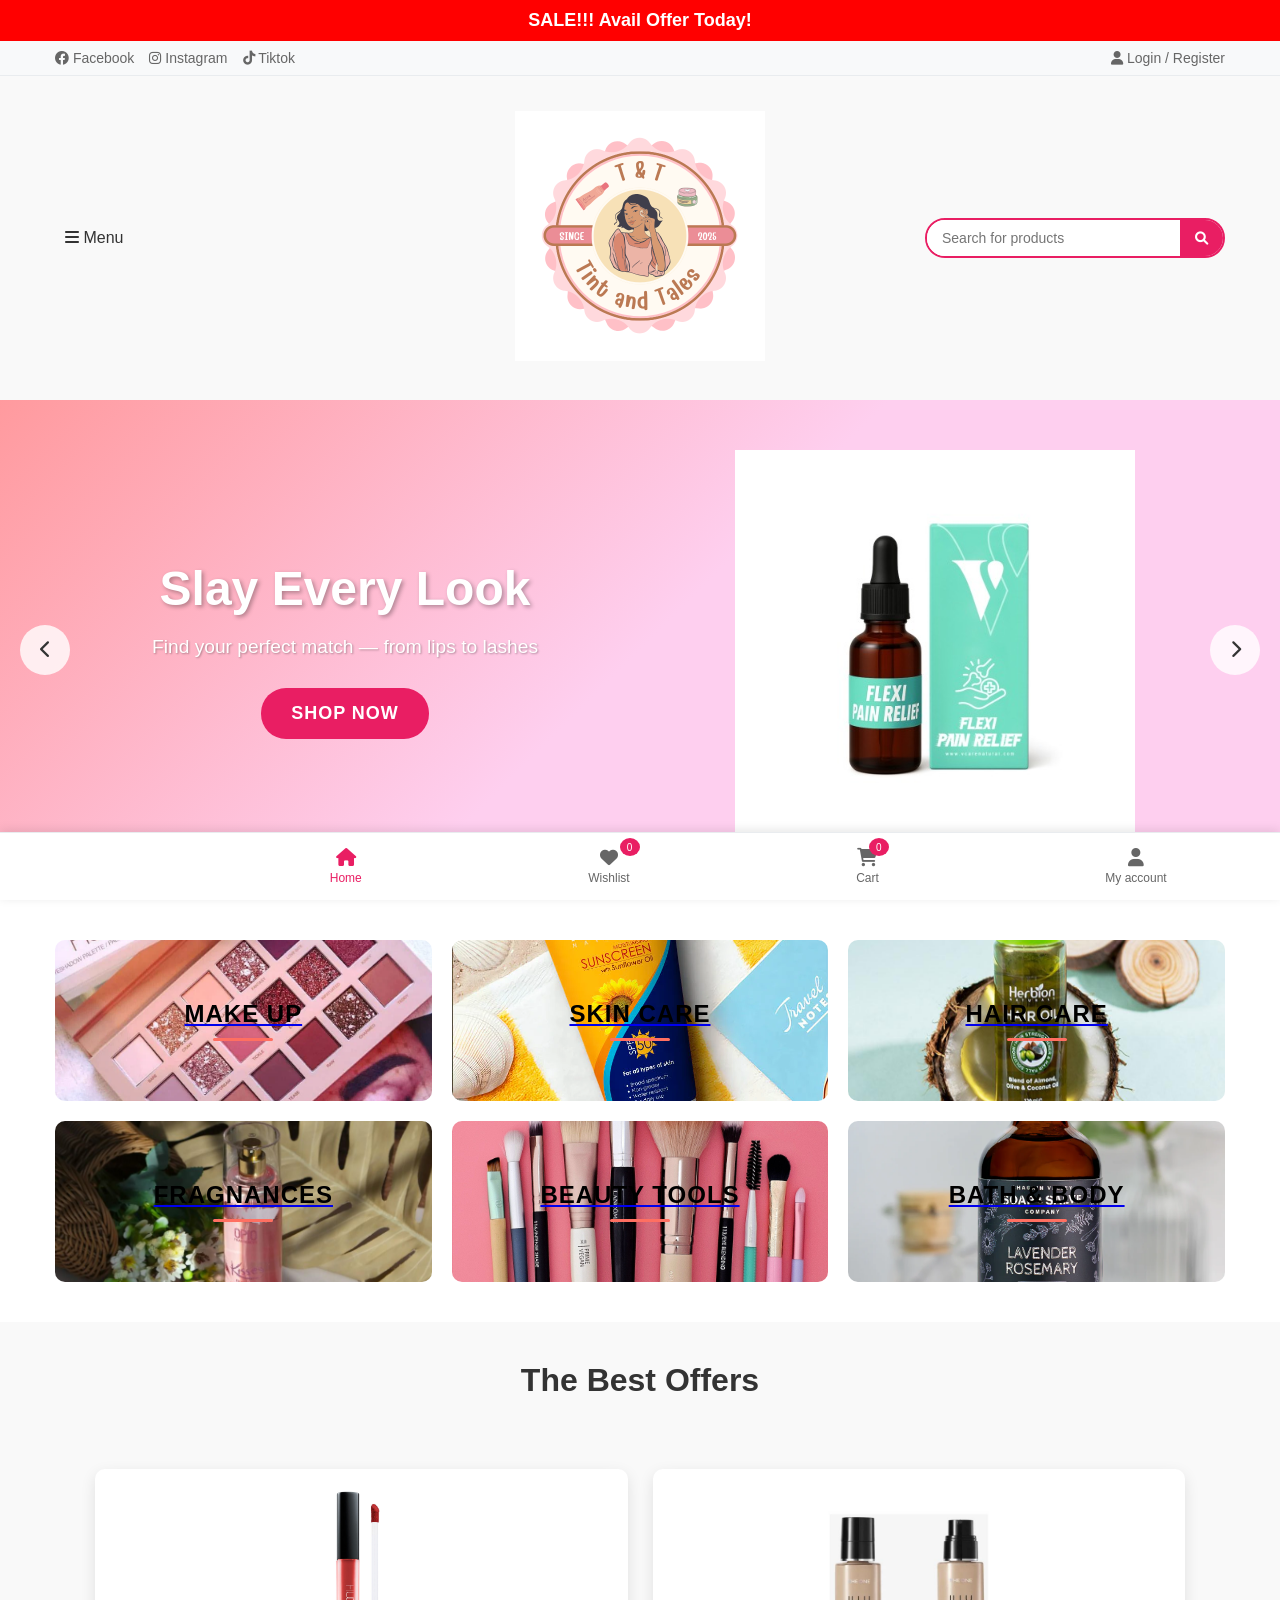
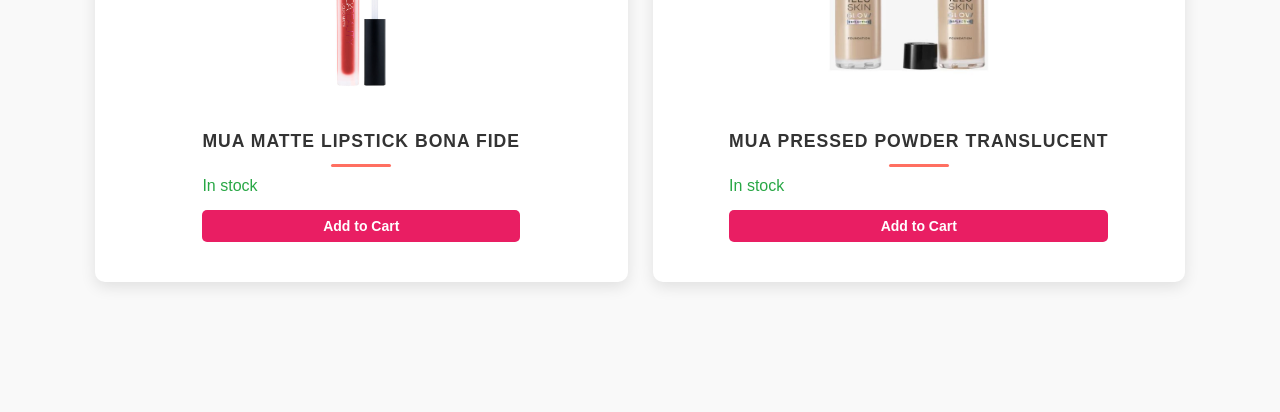
<file: index.html>
<!DOCTYPE html>
<html lang="en">
<head>
    <meta charset="UTF-8">
    <meta name="viewport" content="width=device-width, initial-scale=1.0">
    <title>Shop Online Makeup, cosmetic, Skincare & Beauty Products – Tint&Tales.pk</title>
    <link rel="stylesheet" href="style.css">
    <script src="https://accounts.google.com/gsi/client" async defer></script>

    <link href="https://fonts.googleapis.com/css2?family=Open+Sans:wght@300;400;600;700&family=Lexend+Deca:wght@300;400;500;600&display=swap" rel="stylesheet">
    <link rel="stylesheet" href="https://cdnjs.cloudflare.com/ajax/libs/font-awesome/6.0.0/css/all.min.css">
</head>
<style>
  .background-video {
  position: fixed;
  top: 0;
  left: 0;
  width: 100%;
  height: 100%;
  object-fit: cover;
  z-index: -1;
}
.top-banner {
  background-color: red;
  color: white;
  text-align: center;
  padding: 10px;
  font-weight: bold;
  font-size: 18px;
}

.blinking {
  animation: blink 1s infinite;
}

@keyframes blink {
  0%   { opacity: 1; }
  50%  { opacity: 0; }
  100% { opacity: 1; }
}
.header-center {
    text-align: center;
    padding: 20px 0;
}


.site-logo:hover {
    transform: scale(1.05) rotate(-2deg);
}

h3 {
    font-size: 24px;
    font-weight: 700;
    color: black;
    text-align: center;
    margin: 20px 0;
    text-transform: uppercase;
    letter-spacing: 1px;
    position: relative;
}

h3::after {
    content: '';
    display: block;
    width: 60px;
    height: 3px;
    background-color: #ff6f61;
    margin: 10px auto 0;
    border-radius: 2px;
}

</style>

   
<body>
    <video class="background-video" autoplay muted loop>
  <source src="1776306-uhd_1408_1920_25fps.mp4" type="video/mp4">
</video>
    <!-- Header -->
     <div class="top-banner blinking">
  SALE!!! Avail Offer Today!
</div>
    <header class="header">
        <div class="top-bar">
            <div class="container">
                <div class="social-links">
                    <a href="https://www.facebook.com/" target="_blank" class="social-link"><i class="fab fa-facebook"></i> Facebook</a>
                    <a href="https://www.instagram.com/" target="_blank" class="social-link"><i class="fab fa-instagram"></i> Instagram</a>
                    <a href="https://www.tiktok.com/" target="_blank" class="social-link"><i class="fab fa-tiktok"></i> Tiktok</a>
                </div>
                <div class="top-right">
                    <a href="login.html" class="login-link" id="loginRegisterBtn"><i class="fas fa-user"></i> <span id="userStatus">Login / Register</span></a>
                </div>
            </div>
        </div>
        
        <div class="main-header">
            <div class="container">
                <div class="header-left">
                    <button class="menu-btn" id="menuToggle"><i class="fas fa-bars"></i> Menu</button>
                </div>
                
                <div class="header-center">
                 <a href="index.html" class="logo">
                 <img src="T & T (1).png" style="width: 250px; height: auto;" alt="Tint&Tales.pk" class="site-logo">
                 </a>
                   </div>

                
                <div class="header-right">
                    <div class="search-container">
                        <input type="text" placeholder="Search for products" class="search-input" id="searchInput">
                        <button class="search-btn" id="searchBtn"><i class="fas fa-search"></i></button>
                    </div>
                </div>
            </div>
        </div>
    </header>

    <!-- Mobile Menu Overlay -->
    <div class="menu-overlay" id="menuOverlay">
        <div class="menu-content">
            <div class="menu-header">
                <h3>Menu</h3>
                <button class="menu-close" id="menuClose"><i class="fas fa-times"></i></button>
            </div>
            <nav class="menu-nav">
                <ul>
                    
                    <li><a href="makeup.html" data-category="makeup">Makeup</a></li>
                    <li><a href="skincare.html" data-category="skincare">Skincare</a></li>
                    <li><a href="fragrances.html" data-category="fragrances">Fragrances</a></li>
                    <li><a href="haircare.html" data-category="haircare">Hair Care</a></li>
                    <li><a href="beautytools.html" data-category="tools">Beauty Tools</a></li>
                    <li><a href="bathnbody.html" data-category="bath">Bath & Body</a></li>
                </ul>
               
            </nav>
        </div>
    </div>

    <!-- Hero Section -->
    <section class="hero">
        <div class="hero-slide active">
            <div class="hero-content">
                <h1>Slay Every Look</h1>
                <p>Find your perfect match — from lips to lashes</p>
                <button class="cta-btn">Shop Now</button>
            </div>
            <div class="hero-image">
                <img src="product_image_1.jpg" alt="Beauty Products">
            </div>
        </div>
        
        <div class="hero-slide">
            <div class="hero-content">
                <h1>Makeup Revolution – Beauty Without Limits</h1>
                <p>from flawless foundations to bold palettes</p>
                <button class="cta-btn">Shop Now</button>
            </div>
            <div class="hero-image">
                <img src="product_image_2.jpg" alt="Makeup Products">
            </div>
        </div>
        
        <div class="hero-slide">
            <div class="hero-content">
                <h1>Kiss-Ready Shades</h1>
                <p>Perfect lips for every occasion</p>
                <button class="cta-btn">Shop Now</button>
            </div>
            <div class="hero-image">
                <img src="product_image_3.jpg" alt="Lip Products">
            </div>
        </div>
        
        <div class="hero-controls">
            <button class="hero-prev"><i class="fas fa-chevron-left"></i></button>
            <button class="hero-next"><i class="fas fa-chevron-right"></i></button>
        </div>
        
        <div class="hero-dots">
            <span class="dot active" data-slide="0"></span>
            <span class="dot" data-slide="1"></span>
            <span class="dot" data-slide="2"></span>
        </div>
    </section>

    <!-- Brand Banners -->
<section class="brand-banners">
    <div class="container">
        <div class="brand-grid">
            <div class="brand-item" style="background-image: url('makeupimages/51795522_2258669861063559_7660750771499040768_n_aa85d74b-9cf8-416d-bbde-fbdd8136d64c.webp'); background-size: cover; background-position: center;">
    <a href="makeup.html">
        <h3>Make Up</h3>
    </a>
</div>
            <div class="brand-item" style="background-image: url('skincareimages/7thSunscreenFront.webp'); background-size: cover; background-position: center;">
    <a href="skincare.html">
        <h3>Skin Care</h3>
    </a>
</div>

            <div class="brand-item" style="background-image: url('haircareimages/coconut-hair-oil.jpg'); background-size: cover; background-position: center;">
                <a href="haircare.html">
                    <h3>Hair Care</h3>
                </a>
            </div>
            <div class="brand-item" style="background-image: url('fragrancesimages/Opio-Kisses-Body-Mist-250ml-2.jpg'); background-size: cover; background-position: center;">
                <a href="fragrances.html">
                    <h3>Fragnances</h3>
                </a>
            </div>
            <div class="brand-item" style="background-image: url('beautytoolsimages/premium-10-piece-makeup-brushes-set-professional-quality-lotshoppk-195343.jpg'); background-size: cover; background-position: center;">
                <a href="beautytools.html">
                    <h3>Beauty Tools</h3>
                </a>
            </div>
              <div class="brand-item" style="background-image: url('LavendarRosemaryBathOil-1.webp'); background-size: cover; background-position: center;">
                <a href="bathnbody.html">
                    <h3>Bath & Body</h3>
                </a>
            </div>
        </div>
    </div>
</section>


    <!-- Product Sections -->
    <main class="main-content">
        <div class="container">
            <!-- The Best Offers -->
            <section class="product-section">
                <h2>The Best Offers</h2>
                <div class="product-grid">
                    <div class="product-card" data-product-id="1" data-category="skincare" data-brand="vcare">
                        <div class="product-image">
                            <img src="makeupimages/LIQUID-MATTE-PACKSHOT-MISS-AMERICA.jpg" alt="lipstick">
                        </div>
                        <div class="product-info">
                            <h3>MUA Matte Lipstick Bona Fide</h3>
                            <p class="stock-status">In stock</p>
                            <div class="product-actions">
                                <button class="add-to-cart-btn" data-product-id="1">Add to Cart</button>
                            </div>
                        </div>
                    </div>
                    
                    <div class="product-card" data-product-id="2" data-category="skincare" data-brand="vcare">
                        <div class="product-image">
                            <img src="product_image_2.jpg" alt="Vcare Natural Radiance Pack">
                        </div>
                        <div class="product-info">
                            <h3>MUA Pressed Powder Translucent</h3>
                            <p class="stock-status">In stock</p>
                            <div class="product-actions">
                                <button class="add-to-cart-btn" data-product-id="2">Add to Cart</button>
                            </div>
                        </div>
                    </div>
                </div>
            </section>

            

    <!-- Bottom Navigation -->
<nav class="bottom-nav">
<div >

</div>
<a href="index.html" class="nav-item active" id="homeNav">
<i class="fas fa-home"></i>
<span>Home</span></a>

    <div class="nav-item" id="wishlistNav">
<i class="fas fa-heart"></i>
<span>Wishlist</span>
<span id="wishlistBadge" class="badge">0</span>
</div>

<div class="nav-item" id="cartNav">
<i class="fas fa-shopping-cart"></i>
<span>Cart</span>
<span class="badge" id="cartBadge">0</span>
</div>
<a href="login.html" class="nav-item" id="accountNav">
<i class="fas fa-user"></i>
<span>My account</span></a>

</nav>

    <!-- Login Modal -->
    <!-- Login Modal -->
<div class="modal" id="loginModal">
    <div class="modal-content">
        <div class="modal-header">
            <h3>Login</h3>
            <button class="modal-close" data-modal="loginModal"><i class="fas fa-times"></i></button>
        </div>
        <form id="loginForm">
            <div class="form-group">
                <label for="loginEmail">Email:</label>
                <input type="email" id="loginEmail" required>
            </div>
            <div class="form-group">
                <label for="loginPassword">Password:</label>
                <input type="password" id="loginPassword" required>
            </div>
            <button type="submit" class="btn-primary">Login</button>
            <p class="form-footer">Don't have an account? <a href="#" id="showRegister">Register here</a></p>
        </form>

        <!-- Divider -->
        <div style="text-align: center; margin: 15px 0;">OR</div>

        <!-- Google Login Button -->
        <div style="text-align: center;">
            <div id="g_id_onload"
                data-client_id="YOUR_GOOGLE_CLIENT_ID"
                data-callback="handleGoogleLogin"
                data-auto_prompt="false">
            </div>

            <div class="g_id_signin"
                data-type="standard"
                data-size="large"
                data-theme="outline"
                data-text="sign_in_with"
                data-shape="rectangular"
                data-logo_alignment="left">
            </div>
        </div>
    </div>
</div>


    <!-- Register Modal -->
    <div class="modal" id="registerModal">
        <div class="modal-content">
            <div class="modal-header">
                <h3>Register</h3>
                <button class="modal-close" data-modal="registerModal"><i class="fas fa-times"></i></button>
            </div>
            <form id="registerForm">
                <div class="form-group">
                    <label for="registerName">Full Name:</label>
                    <input type="text" id="registerName" required>
                </div>
                <div class="form-group">
                    <label for="registerEmail">Email:</label>
                    <input type="email" id="registerEmail" required>
                </div>
                <div class="form-group">
                    <label for="registerPhone">Phone:</label>
                    <input type="tel" id="registerPhone" required>
                </div>
                <div class="form-group">
                    <label for="registerAddress">Address:</label>
                    <textarea id="registerAddress" required></textarea>
                </div>
                <div class="form-group">
                    <label for="registerPassword">Password:</label>
                    <input type="password" id="registerPassword" required>
                </div>
                <div class="form-group">
                    <label for="registerConfirmPassword">Confirm Password:</label>
                    <input type="password" id="registerConfirmPassword" required>
                </div>
                <button type="submit" class="btn-primary">Register</button>
                <p class="form-footer">Don't have an account? <a href="#" id="showRegister">Register here</a></p>

<!-- Google Sign-In Button -->
<div style="margin-top: 20px; text-align: center;">
    <div id="g_id_onload"
         data-client_id="YOUR_GOOGLE_CLIENT_ID"
         data-callback="handleGoogleLogin"
         data-auto_prompt="false">
    </div>

    <div class="g_id_signin"
         data-type="standard"
         data-size="large"
         data-theme="outline"
         data-text="sign_in_with"
         data-shape="rectangular"
         data-logo_alignment="left">
    </div>
</div>

            </form>
        </div>
    </div>

   

    <!-- Cart Modal -->
    <div class="modal" id="cartModal">
        <div class="modal-content">
            <div class="modal-header">
                <h3>Shopping Cart</h3>
                <button class="modal-close" data-modal="cartModal"><i class="fas fa-times"></i></button>
            </div>
            <div class="cart-content">
                <div id="cartItems"></div>
                <div class="cart-total">
                    <h4>Total: ₨ <span id="cartTotal">0</span></h4>
                </div>
                <div class="cart-actions">
                    <button class="btn-primary" id="checkoutBtn">Checkout</button>
                    <button class="btn-secondary" id="clearCartBtn">Clear Cart</button>
                </div>
            </div>
        </div>
    </div>
<!-- Wishlist Modal -->
<div class="modal" id="wishlistModal">
  <div class="modal-content">
    <div class="modal-header">
      <h3>My Wishlist</h3>
      <button class="modal-close" onclick="closeModal('wishlistModal')"><i class="fas fa-times"></i></button>
    </div>
    <div class="wishlist-content">
      <div id="wishlistItems" class="cart-items"></div>
    </div>
  </div>
</div>


    <!-- My Account Modal -->
    <div class="modal" id="accountModal">
        <div class="modal-content">
            <div class="modal-header">
                <h3>My Account</h3>
                <button class="modal-close" data-modal="accountModal"><i class="fas fa-times"></i></button>
            </div>
            <div class="account-content">
                <div id="accountInfo"></div>
                <div class="account-actions">
                    <button class="btn-secondary" id="logoutBtn">Logout</button>
                </div>
            </div>
        </div>
    </div>

    <!-- Search Results Modal -->
    <div class="modal" id="searchModal">
        <div class="modal-content">
            <div class="modal-header">
                <h3>Search Results</h3>
                <button class="modal-close" data-modal="searchModal"><i class="fas fa-times"></i></button>
            </div>
            <div class="search-content">
                <div id="searchResults"></div>
            </div>
        </div>
    </div>
    
    <script src="script.js"></script>
</body>
</html>
</file>
<file: style.css>
.product-grid {
    display: grid;
    grid-template-columns: repeat(auto-fit, minmax(250px, 1fr));
    gap: 20px;
    padding: 40px;
}

.product-card {
    background-color: #fff;
    border-radius: 10px;
    box-shadow: 0 4px 10px rgba(0, 0, 0, 0.1);
    overflow: hidden;
    padding: 20px;
    transition: transform 0.2s;
    display: flex;
    flex-direction: column;
    align-items: center;
}

.product-card:hover {
    transform: translateY(-5px);
}

.product-card img {
    max-width: 100%;
    height: 180px;
    object-fit: contain;
    margin-bottom: 15px;
}

.product-card h3 {
    font-size: 1.1em;
    margin-bottom: 10px;
    text-align: center;
}

.product-card p {
    font-size: 1em;
    color: #28a745;
    margin-bottom: 10px;
}

.add-to-cart-btn {
    padding: 10px 20px;
    background-color: #ff4081;
    color: white;
    border: none;
    border-radius: 5px;
    cursor: pointer;
    transition: background-color 0.3s;
}

.add-to-cart-btn:hover {
    background-color: #e73370;
}
/* Reset and Base Styles */
* {
    margin: 0;
    padding: 0;
    box-sizing: border-box;
}



.container {
    max-width: 1200px;
    margin: 0 auto;
    padding: 0 15px;
}

/* Header Styles */
body {
    font-family: Arial, sans-serif;
    background-color: #f9f9f9;
    margin: 0;
    padding: 0;
}

header h1 {
    text-align: center;
    margin-top: 20px;
    font-size: 2em;
    color: #444;
}

.top-bar {
    background: #f8f9fa;
    padding: 8px 0;
    border-bottom: 1px solid #e9ecef;
}

.top-bar .container {
    display: flex;
    justify-content: space-between;
    align-items: center;
}

.social-links {
    display: flex;
    gap: 15px;
}

.social-link {
    color: #666;
    text-decoration: none;
    font-size: 14px;
    transition: color 0.3s;
}

.social-link:hover {
    color: #e91e63;
}

.login-link {
    color: #666;
    text-decoration: none;
    font-size: 14px;
    transition: color 0.3s;
}

.login-link:hover {
    color: #e91e63;
}

.main-header {
    padding: 15px 0;
}

.main-header .container {
    display: flex;
    align-items: center;
    justify-content: space-between;
}

.header-left {
    flex: 1;
}

.menu-btn {
    background: none;
    border: none;
    font-size: 16px;
    color: #333;
    cursor: pointer;
    padding: 10px;
    border-radius: 5px;
    transition: background-color 0.3s;
}

.menu-btn:hover {
    background-color: #f8f9fa;
}

.header-center {
    flex: 1;
    text-align: center;
}

.logo img {
    height: 50px;
    width: auto;
}

.header-right {
    flex: 1;
    display: flex;
    justify-content: flex-end;
}

.search-container {
    display: flex;
    border: 2px solid #e91e63;
    border-radius: 25px;
    overflow: hidden;
    max-width: 300px;
    width: 100%;
}

.search-input {
    flex: 1;
    padding: 10px 15px;
    border: none;
    outline: none;
    font-size: 14px;
}

.search-btn {
    background: #e91e63;
    color: white;
    border: none;
    padding: 10px 15px;
    cursor: pointer;
    transition: background-color 0.3s;
}

.search-btn:hover {
    background: #c2185b;
}
/* Wishlist Modal Styling */
.wishlist-content {
  padding: 20px;
}

.wishlist-item {
  display: flex;
  align-items: center;
  justify-content: space-between;
  margin-bottom: 15px;
  padding: 10px;
  border-bottom: 1px solid #eee;
}

.wishlist-item img {
  width: 60px;
  height: 60px;
  object-fit: cover;
  border-radius: 6px;
  margin-right: 15px;
}

.wishlist-item h4 {
  margin: 0;
  font-size: 1rem;
}

.wishlist-item p {
  margin: 5px 0;
  color: #28a745;
  font-weight: bold;
}

.wishlist-item button {
  background-color: #ff4081;
  color: #fff;
  border: none;
  padding: 6px 12px;
  border-radius: 4px;
  cursor: pointer;
}

.wishlist-item button:hover {
  background-color: #e73370;
}
.badge {
  background-color: crimson;
  color: white;
  border-radius: 50%;
  padding: 2px 7px;
  font-size: 12px;
  margin-left: 5px;
}


.badge {
  background-color: #ff4081;
  color: white;
  border-radius: 50%;
  padding: 5px 10px;
  font-size: 0.8em;
  margin-left: 5px;
}

/* Hero Section */
.hero {
    position: relative;
    height: 500px;
    overflow: hidden;
    background: linear-gradient(135deg, #ff9a9e 0%, #fecfef 50%, #fecfef 100%);
}

.hero-slide {
    position: absolute;
    top: 0;
    left: 0;
    width: 100%;
    height: 100%;
    display: flex;
    align-items: center;
    opacity: 0;
    transition: opacity 0.5s ease-in-out;
    padding: 0 50px;
}

.hero-slide.active {
    opacity: 1;
}

.hero-content {
    flex: 1;
    color: white;
    text-align: center;
    z-index: 2;
}

.hero-content h1 {
    font-size: 3rem;
    font-weight: 700;
    margin-bottom: 20px;
    text-shadow: 2px 2px 4px rgba(0,0,0,0.3);
}

.hero-content p {
    font-size: 1.2rem;
    margin-bottom: 30px;
    text-shadow: 1px 1px 2px rgba(0,0,0,0.3);
}

.cta-btn {
    background: #e91e63;
    color: white;
    border: none;
    padding: 15px 30px;
    font-size: 18px;
    font-weight: 600;
    border-radius: 25px;
    cursor: pointer;
    transition: all 0.3s;
    text-transform: uppercase;
    letter-spacing: 1px;
}

.cta-btn:hover {
    background: #c2185b;
    transform: translateY(-2px);
    box-shadow: 0 5px 15px rgba(233, 30, 99, 0.4);
}

.hero-image {
    flex: 1;
    display: flex;
    justify-content: center;
    align-items: center;
}

.hero-image img {
    max-width: 100%;
    max-height: 400px;
    object-fit: contain;
}

.hero-controls {
    position: absolute;
    top: 50%;
    transform: translateY(-50%);
    width: 100%;
    display: flex;
    justify-content: space-between;
    padding: 0 20px;
    z-index: 3;
}

.hero-prev,
.hero-next {
    background: rgba(255,255,255,0.8);
    border: none;
    width: 50px;
    height: 50px;
    border-radius: 50%;
    cursor: pointer;
    font-size: 18px;
    color: #333;
    transition: all 0.3s;
}

.hero-prev:hover,
.hero-next:hover {
    background: white;
    transform: scale(1.1);
}

.hero-dots {
    position: absolute;
    bottom: 20px;
    left: 50%;
    transform: translateX(-50%);
    display: flex;
    gap: 10px;
    z-index: 3;
}

.dot {
    width: 12px;
    height: 12px;
    border-radius: 50%;
    background: rgba(255,255,255,0.5);
    cursor: pointer;
    transition: background 0.3s;
}

.dot.active {
    background: white;
}

/* Brand Banners */
.brand-banners {
    padding: 40px 0;
    background: white;
}

.brand-grid {
    display: grid;
    grid-template-columns: repeat(auto-fit, minmax(300px, 1fr));
    gap: 20px;
}

.brand-item {
    background: linear-gradient(135deg, #667eea 0%, #764ba2 100%);
    color: white;
    padding: 40px 20px;
    text-align: center;
    border-radius: 10px;
    transition: transform 0.3s;
}

.brand-item:hover {
    transform: translateY(-5px);
}

.brand-item h3 {
    font-size: 1.5rem;
    font-weight: 600;
}

/* Main Content */
.main-content {
    padding: 40px 0;
}

.product-section {
    margin-bottom: 50px;
}

.product-section h2 {
    font-size: 2rem;
    font-weight: 600;
    margin-bottom: 30px;
    color: #333;
    text-align: center;
}

.product-grid {
    display: grid;
    grid-template-columns: repeat(auto-fit, minmax(280px, 1fr));
    gap: 25px;
}

.product-card {
    background: white;
    border-radius: 10px;
    overflow: hidden;
    box-shadow: 0 5px 15px rgba(0,0,0,0.1);
    transition: all 0.3s;
}

.product-card:hover {
    transform: translateY(-5px);
    box-shadow: 0 10px 25px rgba(0,0,0,0.15);
}

.product-image {
    height: 200px;
    overflow: hidden;
}

.product-image img {
    width: 100%;
    height: 100%;
    object-fit: cover;
    transition: transform 0.3s;
}

.product-card:hover .product-image img {
    transform: scale(1.05);
}

.product-info {
    padding: 20px;
}

.product-info h3 {
    font-size: 1.1rem;
    font-weight: 600;
    margin-bottom: 10px;
    color: #333;
    line-height: 1.4;
}

.stock-status {
    color: #28a745;
    font-size: 14px;
    font-weight: 500;
    margin-bottom: 10px;
}

.price {
    font-size: 1.2rem;
    font-weight: 700;
    color: #e91e63;
}

/* About Section */
.about-section {
    background: white;
    padding: 50px;
    border-radius: 10px;
    margin-top: 50px;
    box-shadow: 0 5px 15px rgba(0,0,0,0.1);
}

.about-section h2 {
    font-size: 2.5rem;
    font-weight: 700;
    color: #333;
    text-align: center;
    margin-bottom: 20px;
}

.about-section h3 {
    font-size: 1.5rem;
    font-weight: 600;
    color: #e91e63;
    text-align: center;
    margin-bottom: 30px;
}

.about-section p {
    font-size: 1rem;
    line-height: 1.8;
    margin-bottom: 20px;
    text-align: justify;
}

/* Bottom Navigation */
.bottom-nav {
    position: fixed;
    bottom: 0;
    left: 0;
    right: 0;
    background: white;
    border-top: 1px solid #e9ecef;
    display: flex;
    justify-content: space-around;
    padding: 10px 0;
    z-index: 1000;
    box-shadow: 0 -2px 10px rgba(0,0,0,0.1);
}

.nav-item {
    display: flex;
    flex-direction: column;
    align-items: center;
    text-decoration: none;
    color: #666;
    font-size: 12px;
    cursor: pointer;
    transition: color 0.3s;
    position: relative;
    padding: 5px;
}

.nav-item.active {
    color: #e91e63;
}

.nav-item:hover {
    color: #e91e63;
}

.nav-item i {
    font-size: 18px;
    margin-bottom: 5px;
}

.badge {
    position: absolute;
    top: -5px;
    right: -5px;
    background: #e91e63;
    color: white;
    border-radius: 50%;
    width: 18px;
    height: 18px;
    font-size: 10px;
    display: flex;
    align-items: center;
    justify-content: center;
}

/* Responsive Design */
@media (max-width: 768px) {
    .hero-content h1 {
        font-size: 2rem;
    }
    
    .hero-content p {
        font-size: 1rem;
    }
    
    .hero {
        height: 400px;
    }
    
    .hero-slide {
        flex-direction: column;
        text-align: center;
        padding: 20px;
    }
    
    .main-header .container {
        flex-direction: column;
        gap: 15px;
    }
    
    .header-left,
    .header-center,
    .header-right {
        flex: none;
    }
    
    .search-container {
        max-width: 100%;
    }
    
    .product-grid {
        grid-template-columns: repeat(auto-fit, minmax(250px, 1fr));
        gap: 20px;
    }
    
    .about-section {
        padding: 30px 20px;
    }
    
    .about-section h2 {
        font-size: 2rem;
    }
    
    .about-section h3 {
        font-size: 1.3rem;
    }
    
    .social-links {
        display: none;
    }
}

@media (max-width: 480px) {
    .hero-content h1 {
        font-size: 1.5rem;
    }
    
    .hero {
        height: 300px;
    }
    
    .product-grid {
        grid-template-columns: 1fr;
    }
    
    .brand-grid {
        grid-template-columns: 1fr;
    }
    
    .container {
        padding: 0 10px;
    }
}


/* Menu Overlay Styles */
.menu-overlay {
    position: fixed;
    top: 0;
    left: 0;
    width: 100%;
    height: 100%;
    background: rgba(0, 0, 0, 0.5);
    z-index: 2000;
    opacity: 0;
    visibility: hidden;
    transition: all 0.3s ease;
}

.menu-overlay.active {
    opacity: 1;
    visibility: visible;
}

.menu-content {
    position: absolute;
    left: 0;
    top: 0;
    width: 300px;
    height: 100%;
    background: white;
    transform: translateX(-100%);
    transition: transform 0.3s ease;
    overflow-y: auto;
}

.menu-overlay.active .menu-content {
    transform: translateX(0);
}

.menu-header {
    display: flex;
    justify-content: space-between;
    align-items: center;
    padding: 20px;
    border-bottom: 1px solid #e9ecef;
    background: #e91e63;
    color: white;
}

.menu-header h3 {
    margin: 0;
    font-size: 1.2rem;
}

.menu-close {
    background: none;
    border: none;
    color: white;
    font-size: 18px;
    cursor: pointer;
    padding: 5px;
}

.menu-nav {
    padding: 20px 0;
}

.menu-nav ul {
    list-style: none;
    margin: 0;
    padding: 0;
}

.menu-nav li {
    margin: 0;
}

.menu-nav a {
    display: block;
    padding: 15px 20px;
    color: #333;
    text-decoration: none;
    border-bottom: 1px solid #f8f9fa;
    transition: background-color 0.3s;
}

.menu-nav a:hover {
    background-color: #f8f9fa;
    color: #e91e63;
}

.menu-brands {
    margin-top: 20px;
    padding: 0 20px;
}

.menu-brands h4 {
    color: #e91e63;
    margin-bottom: 10px;
    font-size: 1rem;
}

.menu-brands ul {
    list-style: none;
    margin: 0;
    padding: 0;
}

.menu-brands a {
    padding: 10px 0;
    font-size: 14px;
    border-bottom: 1px solid #f8f9fa;
}

/* Modal Styles */
/* Modal Overlay */
.modal { 
    position: fixed;
    top: 0;
    left: 0;
    width: 100%;
    height: 100%;
    background: rgba(0, 0, 0, 0.5);
    z-index: 3000;
    display: flex;
    align-items: center;
    justify-content: center;
    opacity: 0;
    visibility: hidden;
    transition: all 0.3s ease;
}

.modal.active {
    opacity: 1;
    visibility: visible;
}

/* Modal Content */
.modal-content {
    background: white;
    border-radius: 12px;
    max-width: 500px;
    width: 90%;
    max-height: 90vh;
    overflow-y: auto;
    transform: scale(0.8);
    transition: transform 0.3s ease;
    font-family: 'Open Sans', sans-serif;
}

.modal.active .modal-content {
    transform: scale(1);
}

/* Header */
.modal-header {
    display: flex;
    justify-content: space-between;
    align-items: center;
    padding: 15px 20px;
    background: #e91e63;
    color: #fff;
    border-radius: 12px 12px 0 0;
    font-weight: bold;
    font-size: 18px;
}

.modal-header h3 {
    margin: 0;
}

.modal-close {
    background: none;
    border: none;
    color: #fff;
    font-size: 20px;
    cursor: pointer;
}

/* Body Form */
.modal-body {
    padding: 20px;
}

.form-group {
    margin-bottom: 18px;
}

.form-group label {
    display: block;
    font-weight: 600;
    margin-bottom: 6px;
    color: #333;
}

.form-group input,
.form-group textarea {
    width: 100%;
    padding: 12px;
    border: 2px solid #e9ecef;
    border-radius: 8px;
    font-size: 14px;
    outline: none;
    transition: border 0.3s ease;
}

.form-group input:focus,
.form-group textarea:focus {
    border-color: #e91e63;
    box-shadow: 0 0 6px rgba(233, 30, 99, 0.2);
}

.form-group textarea {
    resize: vertical;
    min-height: 80px;
}

/* Buttons */
.btn-primary {
    background: #e91e63;
    color: #fff;
    border: none;
    padding: 12px 20px;
    border-radius: 6px;
    font-size: 16px;
    font-weight: 600;
    cursor: pointer;
    transition: background 0.3s;
    width: 100%;
    margin-bottom: 15px;
}

.btn-primary:hover {
    background: #c2185b;
}

.btn-secondary {
    background: #6c757d;
    color: #fff;
    border: none;
    padding: 12px 20px;
    border-radius: 6px;
    font-size: 16px;
    font-weight: 600;
    cursor: pointer;
    transition: background 0.3s;
    width: 100%;
}

.btn-secondary:hover {
    background: #5a6268;
}

/* Footer Links */
.form-footer {
    text-align: center;
    font-size: 14px;
}

.form-footer a {
    color: #e91e63;
    text-decoration: none;
}

.form-footer a:hover {
    text-decoration: underline;
}

/* Cart Styles */
.cart-content {
    padding: 20px;
}

.cart-item {
    display: flex;
    align-items: center;
    padding: 15px 0;
    border-bottom: 1px solid #e9ecef;
}

.cart-item:last-child {
    border-bottom: none;
}

.cart-item-image {
    width: 60px;
    height: 60px;
    margin-right: 15px;
}

.cart-item-image img {
    width: 100%;
    height: 100%;
    object-fit: cover;
    border-radius: 5px;
}

.cart-item-info {
    flex: 1;
}

.cart-item-info h4 {
    margin: 0 0 5px 0;
    font-size: 14px;
    color: #333;
}

.cart-item-price {
    color: #e91e63;
    font-weight: 600;
}

.cart-item-controls {
    display: flex;
    align-items: center;
    gap: 10px;
}

.quantity-btn {
    background: #e91e63;
    color: white;
    border: none;
    width: 30px;
    height: 30px;
    border-radius: 50%;
    cursor: pointer;
    font-size: 16px;
    display: flex;
    align-items: center;
    justify-content: center;
}

.quantity-btn:hover {
    background: #c2185b;
}

.quantity-display {
    font-weight: 600;
    min-width: 30px;
    text-align: center;
}

.remove-item {
    background: #dc3545;
    color: white;
    border: none;
    padding: 5px 10px;
    border-radius: 3px;
    cursor: pointer;
    font-size: 12px;
}

.remove-item:hover {
    background: #c82333;
}

.cart-total {
    text-align: center;
    padding: 20px 0;
    border-top: 2px solid #e9ecef;
    margin-top: 20px;
}

.cart-total h4 {
    margin: 0;
    color: #e91e63;
    font-size: 1.5rem;
}

.cart-actions {
    display: flex;
    gap: 10px;
    margin-top: 20px;
}

.cart-actions .btn-primary,
.cart-actions .btn-secondary {
    flex: 1;
}

.empty-cart {
    text-align: center;
    padding: 40px 20px;
    color: #666;
}

.empty-cart i {
    font-size: 48px;
    margin-bottom: 20px;
    color: #e9ecef;
}

/* Account Styles */
.account-content {
    padding: 20px;
}

.account-info {
    margin-bottom: 30px;
}

.account-field {
    margin-bottom: 15px;
    padding-bottom: 15px;
    border-bottom: 1px solid #f8f9fa;
}

.account-field:last-child {
    border-bottom: none;
}

.account-field label {
    display: block;
    font-weight: 600;
    color: #666;
    margin-bottom: 5px;
    font-size: 14px;
}

.account-field span {
    color: #333;
    font-size: 16px;
}

/* Search Results Styles */
.search-content {
    padding: 20px;
}

.search-results-grid {
    display: grid;
    grid-template-columns: repeat(auto-fit, minmax(200px, 1fr));
    gap: 20px;
    margin-top: 20px;
}

.search-result-item {
    border: 1px solid #e9ecef;
    border-radius: 8px;
    overflow: hidden;
    transition: transform 0.3s;
}

.search-result-item:hover {
    transform: translateY(-2px);
    box-shadow: 0 5px 15px rgba(0,0,0,0.1);
}

.search-result-image {
    height: 120px;
    overflow: hidden;
}

.search-result-image img {
    width: 100%;
    height: 100%;
    object-fit: cover;
}

.search-result-info {
    padding: 15px;
}

.search-result-info h4 {
    margin: 0 0 10px 0;
    font-size: 14px;
    color: #333;
}

.search-result-price {
    color: #e91e63;
    font-weight: 600;
    margin-bottom: 10px;
}

.no-results {
    text-align: center;
    padding: 40px 20px;
    color: #666;
}

.no-results i {
    font-size: 48px;
    margin-bottom: 20px;
    color: #e9ecef;
}

.no-results h3 {
    margin-bottom: 10px;
    color: #333;
}

/* Product Actions */
.product-actions {
    margin-top: 15px;
}

.add-to-cart-btn {
    background: #e91e63;
    color: white;
    border: none;
    padding: 8px 16px;
    border-radius: 5px;
    font-size: 14px;
    font-weight: 600;
    cursor: pointer;
    transition: background-color 0.3s;
    width: 100%;
}

.add-to-cart-btn:hover {
    background: #c2185b;
}

.add-to-cart-btn:disabled {
    background: #ccc;
    cursor: not-allowed;
}
.whatsapp-float {
  position: fixed;
  bottom: 30px;
  right: 30px;
  width: 60px;
  height: 60px;
  background: #25d366;
  border-radius: 50%;
  text-align: center;
  font-size: 30px;
  box-shadow: 0 4px 20px rgba(37, 211, 102, 0.3);
  z-index: 1000;
  transition: all 0.3s ease;
  display: flex;
  align-items: center;
  justify-content: center;
  text-decoration: none;
  color: white;
}

.whatsapp-float:hover {
  background: #128c7e;
  transform: scale(1.1);
  box-shadow: 0 6px 25px rgba(37, 211, 102, 0.4);
}

.whatsapp-float:active {
  transform: scale(0.95);
}


/* Responsive Design for New Elements */
@media (max-width: 768px) {
    .menu-content {
        width: 280px;
    }
    
    .modal-content {
        width: 95%;
        margin: 20px;
    }
    
    .cart-actions {
        flex-direction: column;
    }
    
    .search-results-grid {
        grid-template-columns: 1fr;
    }
}

@media (max-width: 480px) {
    .menu-content {
        width: 100%;
    }
    
    .cart-item {
        flex-direction: column;
        align-items: flex-start;
        gap: 10px;
    }
    
    .cart-item-controls {
        width: 100%;
        justify-content: space-between;
    }
}
</file>
